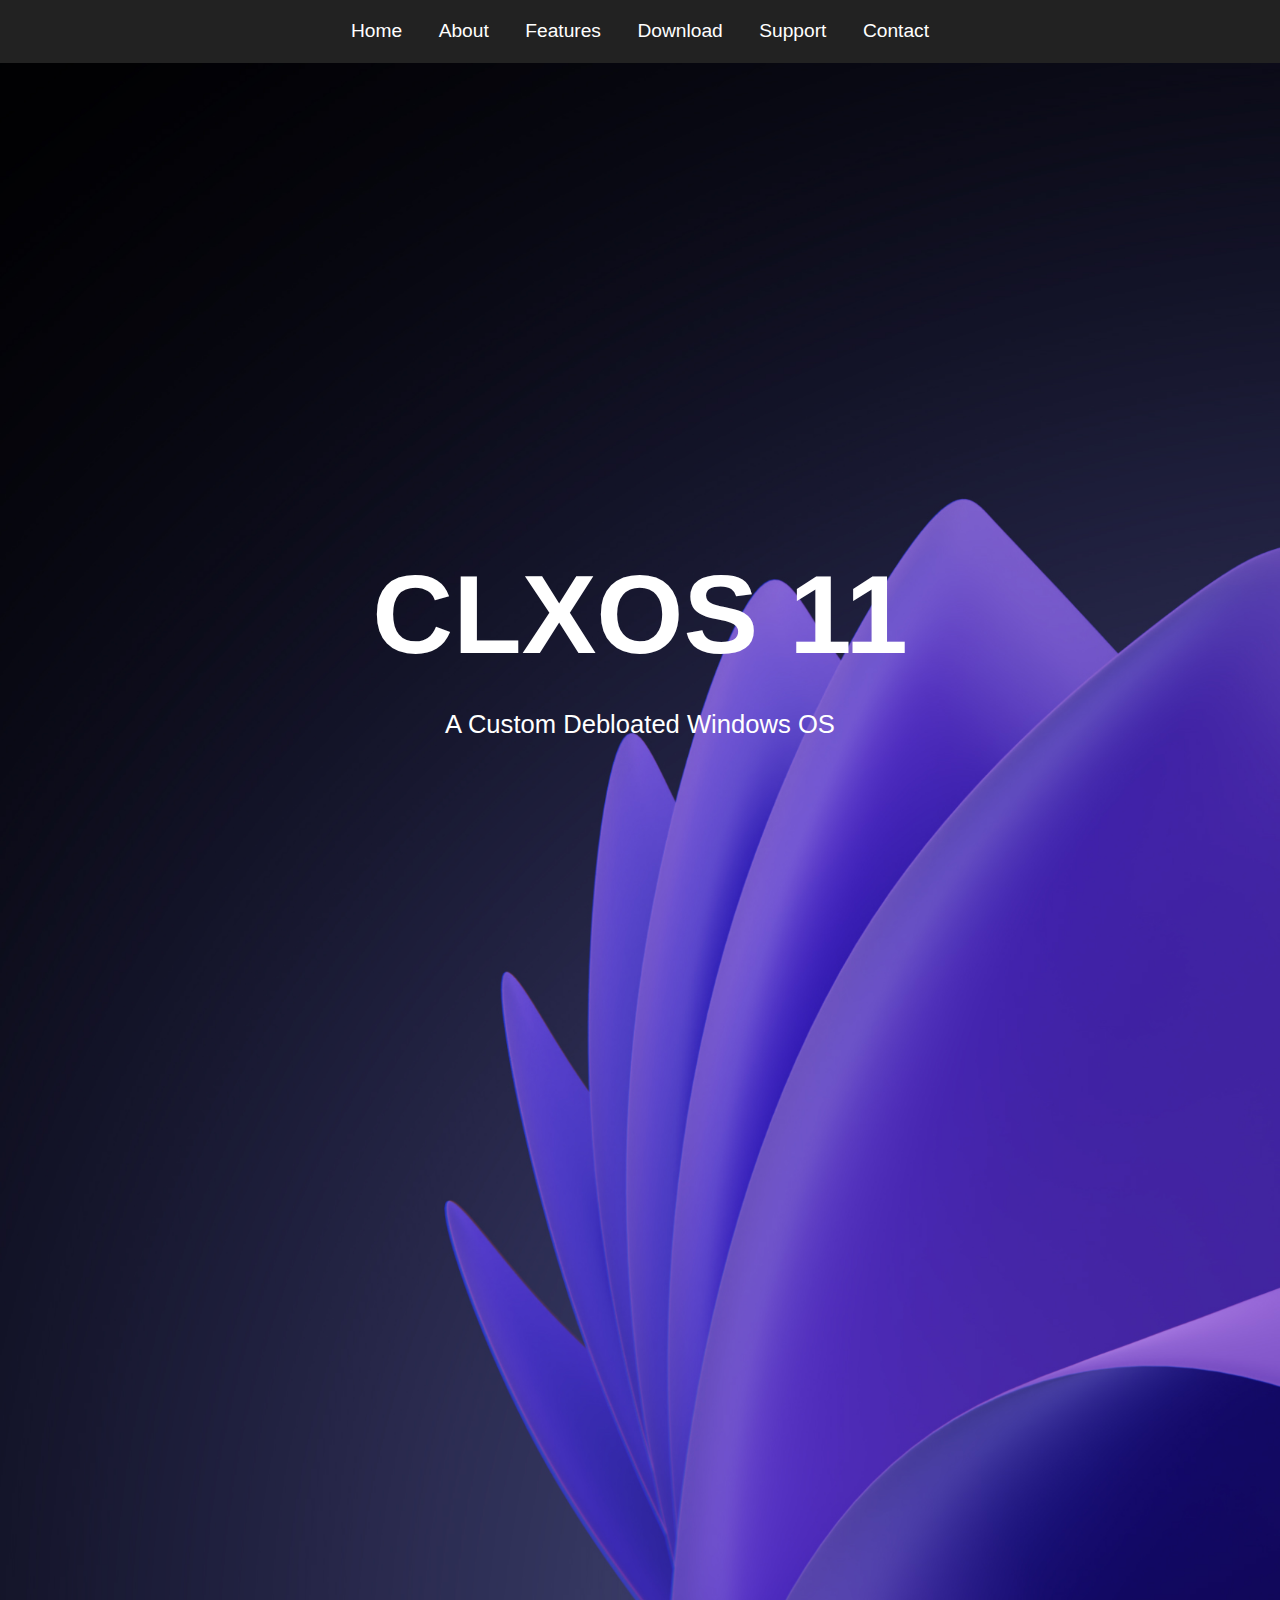
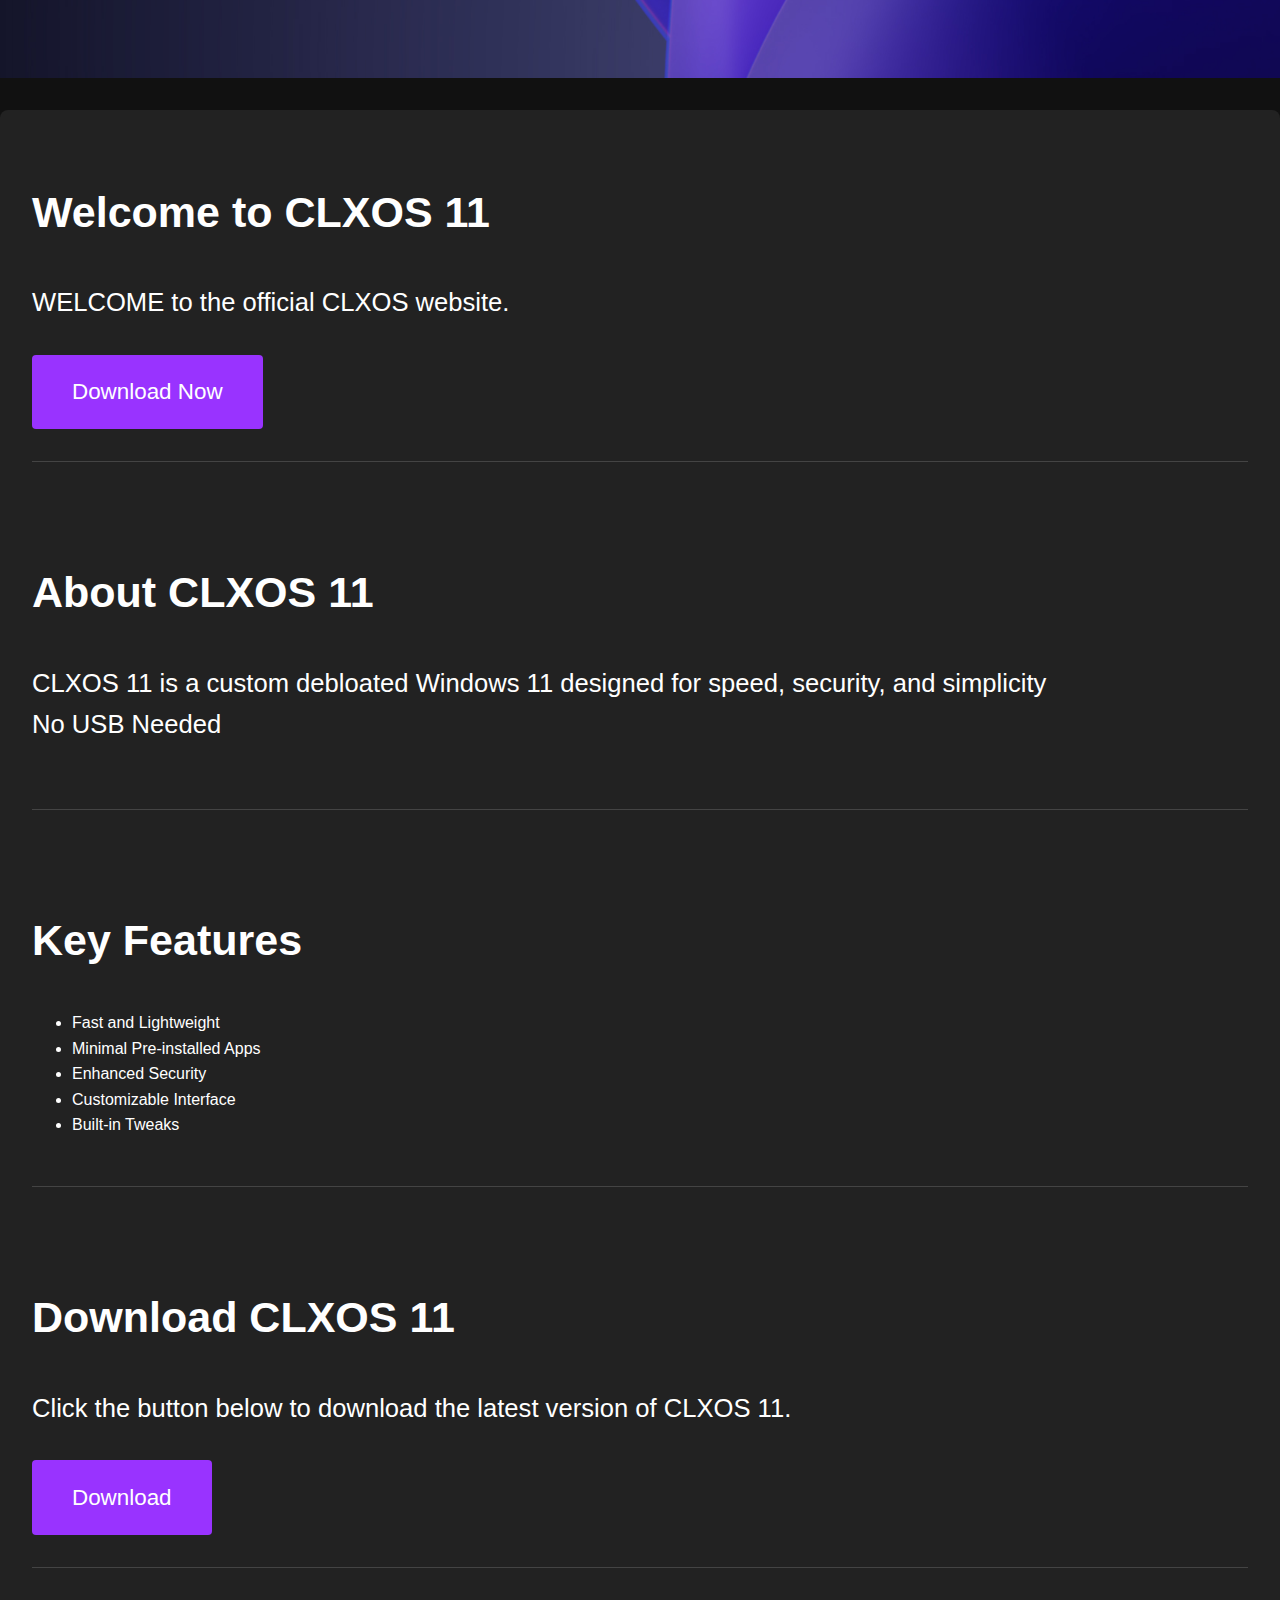
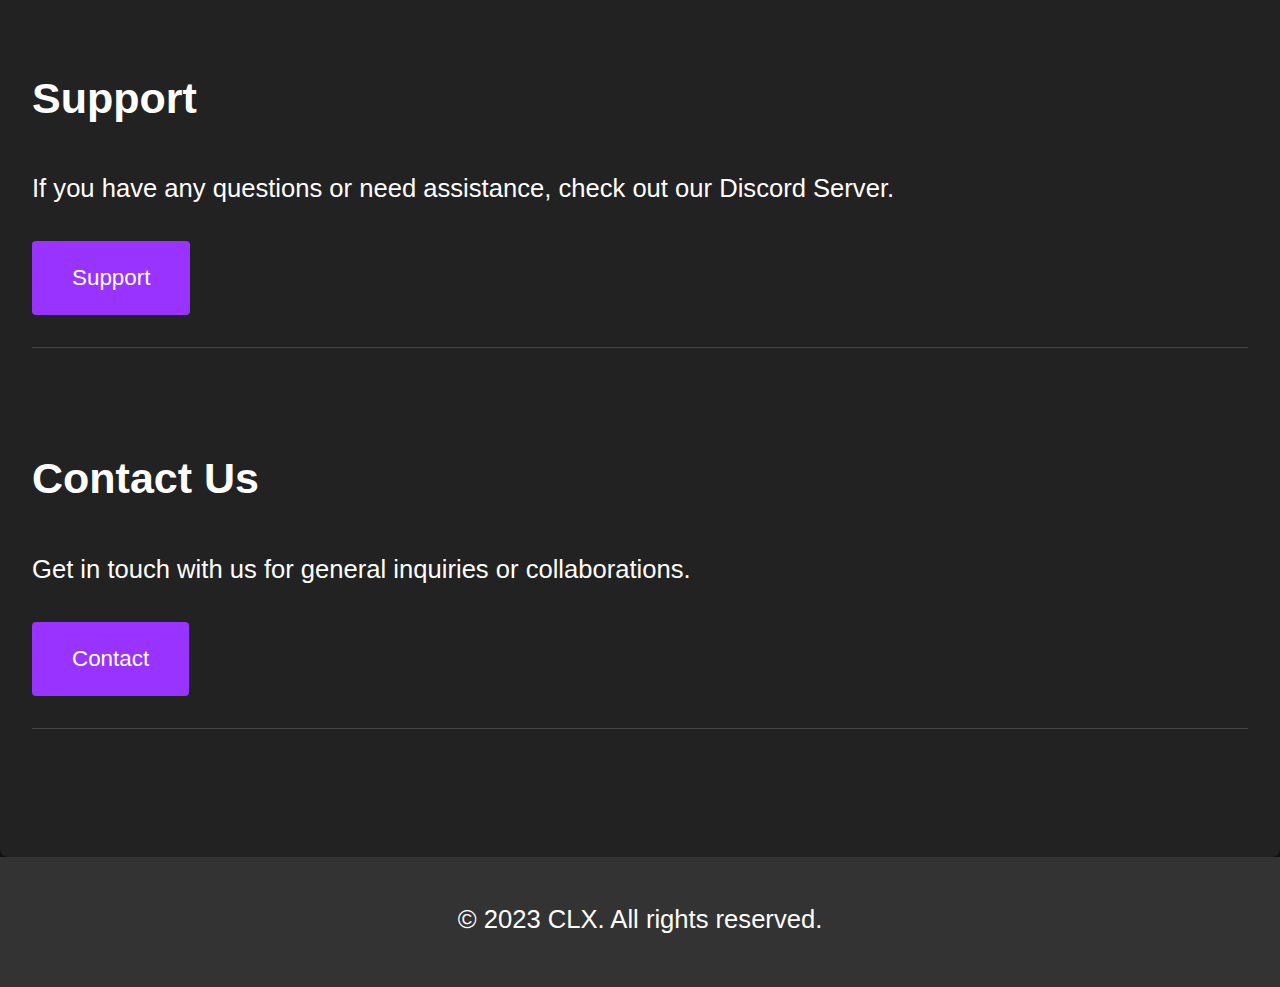
<file: index.html>
<html lang="en"><head>
    <meta charset="UTF-8">
    <meta name="viewport" content="width=device-width, initial-scale=1.0">
    <title>CLXOS 11</title>
    <link rel="stylesheet" href="styles.css">
  </head>
  <body>
    <nav>
      <a href="#">Home</a>
      <a href="#spab">About</a>
      <a href="#spft">Features</a>
      <a href="#spdw">Download</a>
      <a href="#spsp">Support</a>
      <a href="#spcn">Contact</a>
    </nav>
    <div class="background-image">
    <header id="nigga">
      <h1>CLXOS 11</h1>
      <p class="header">A Custom Debloated Windows OS</p>
    </header>
  </div>
    
  <div class="container">
    <section class="section" id="home">
      <h2>Welcome to CLXOS 11</h2>
      <p>WELCOME to the official CLXOS website.</p>
      <a href="#download" class="cta-button">Download Now</a>
      <span id="spab"></span>
    </section>
  

     <section class="section" id="about">
          <h2>About CLXOS 11</h2>
          <p>CLXOS 11 is a custom debloated Windows 11 designed for speed, security, and simplicity<br>No USB Needed</p>
          <span id="spft"></span>
        </section>
    
        <section class="section" id="features">
          <h2>Key Features</h2>
          <ul>
            <li>Fast and Lightweight</li>
            <li>Minimal Pre-installed Apps</li>
            <li>Enhanced Security</li>
            <li>Customizable Interface</li>
            <li>Built-in Tweaks</li>
          </ul>
          <span id="spdw"></span>
        </section>
    
        <section class="section" id="download">
          <h2>Download CLXOS 11</h2>
          <p>Click the button below to download the latest version of CLXOS 11.</p>
          <a href="download/" class="cta-button">Download</a>
          <span id="spsp"></span>
        </section>
    
        <section class="section" id="support">
          <h2 id="spprt">Support</h2>
          <p>If you have any questions or need assistance, check out our Discord Server.</p>
          <a href="https://dsc.gg/clxtweaks" target="_blank" class="cta-button">Support</a>
          <span id="spcn"></span>
        </section>
    
        <section class="section" id="contact">
          <h2>Contact Us</h2>
          <p>Get in touch with us for general inquiries or collaborations.</p>
          <a href="contact/" target="_blank" class="cta-button">Contact</a>
        </section>
      </div>
    
  
    <footer>
      <p>© 2023 CLX. All rights reserved.</p>
    </footer>
   </body>
  </html>
</file>
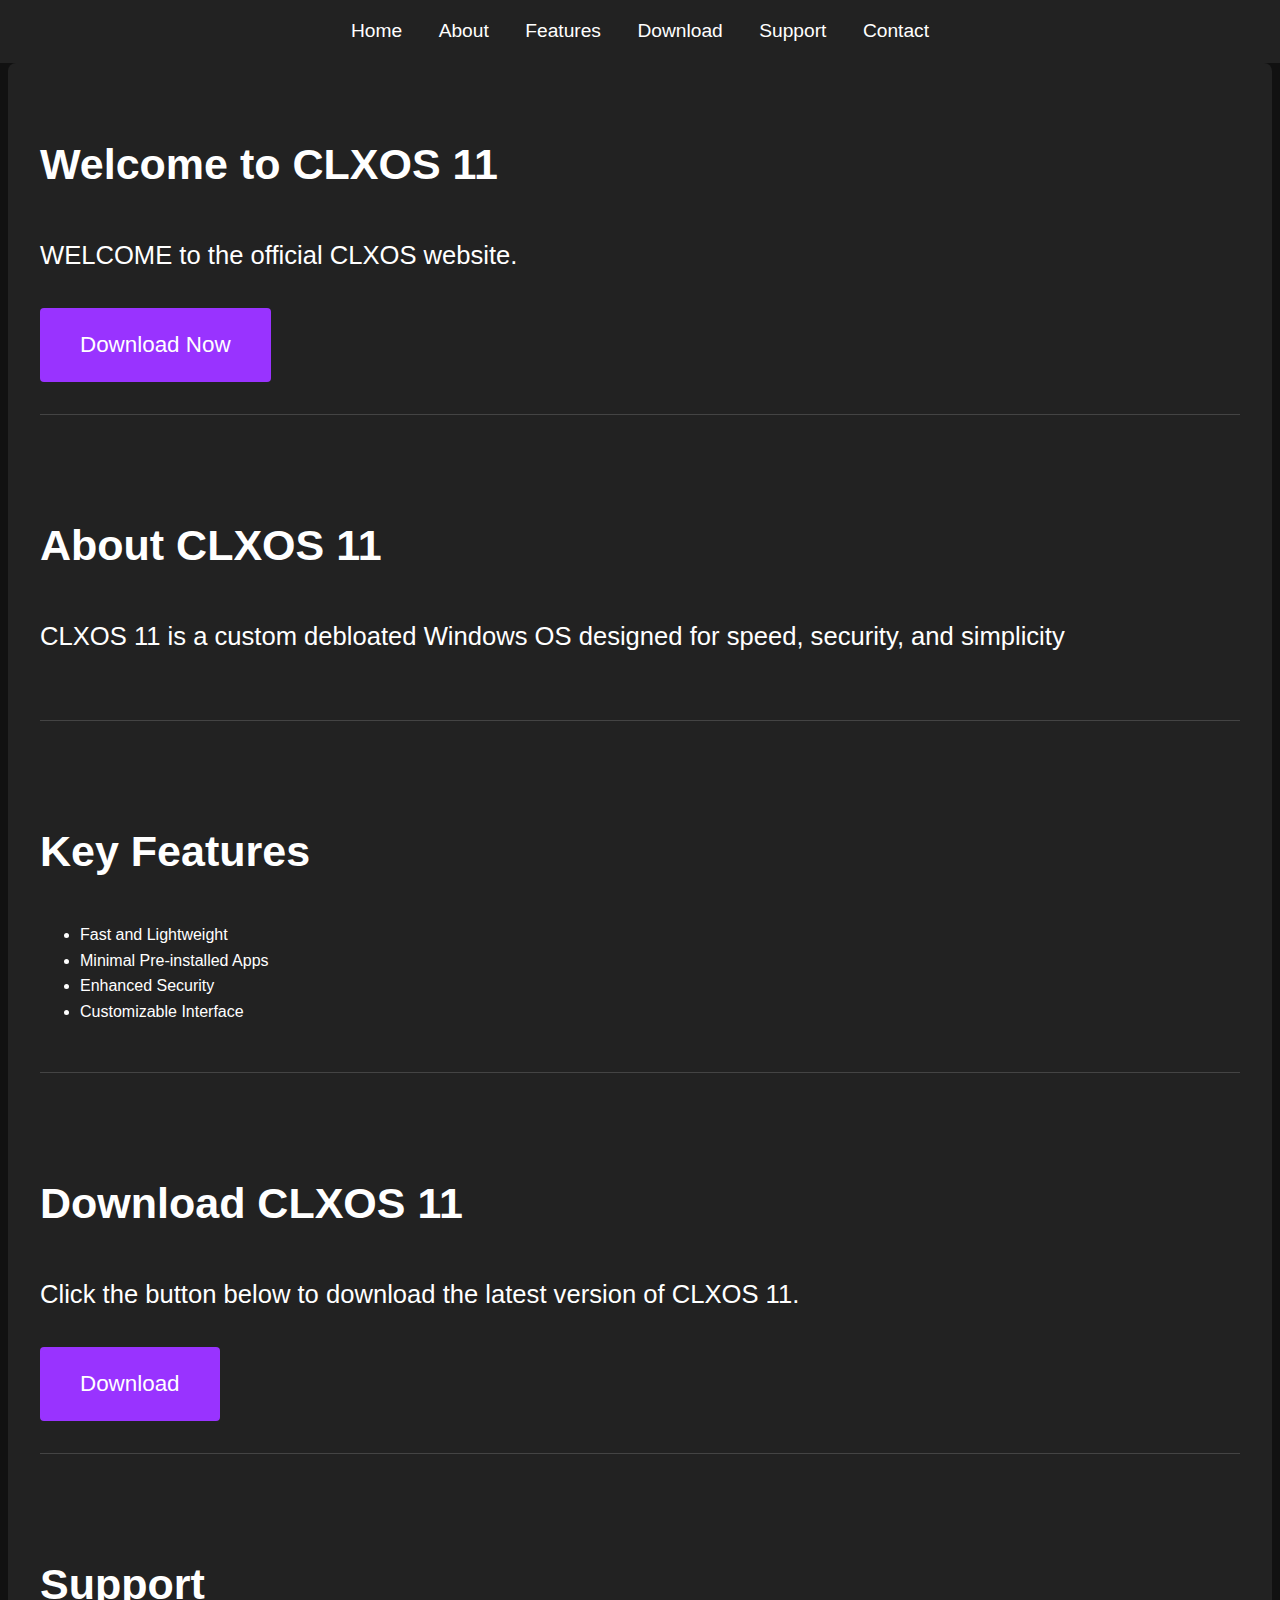
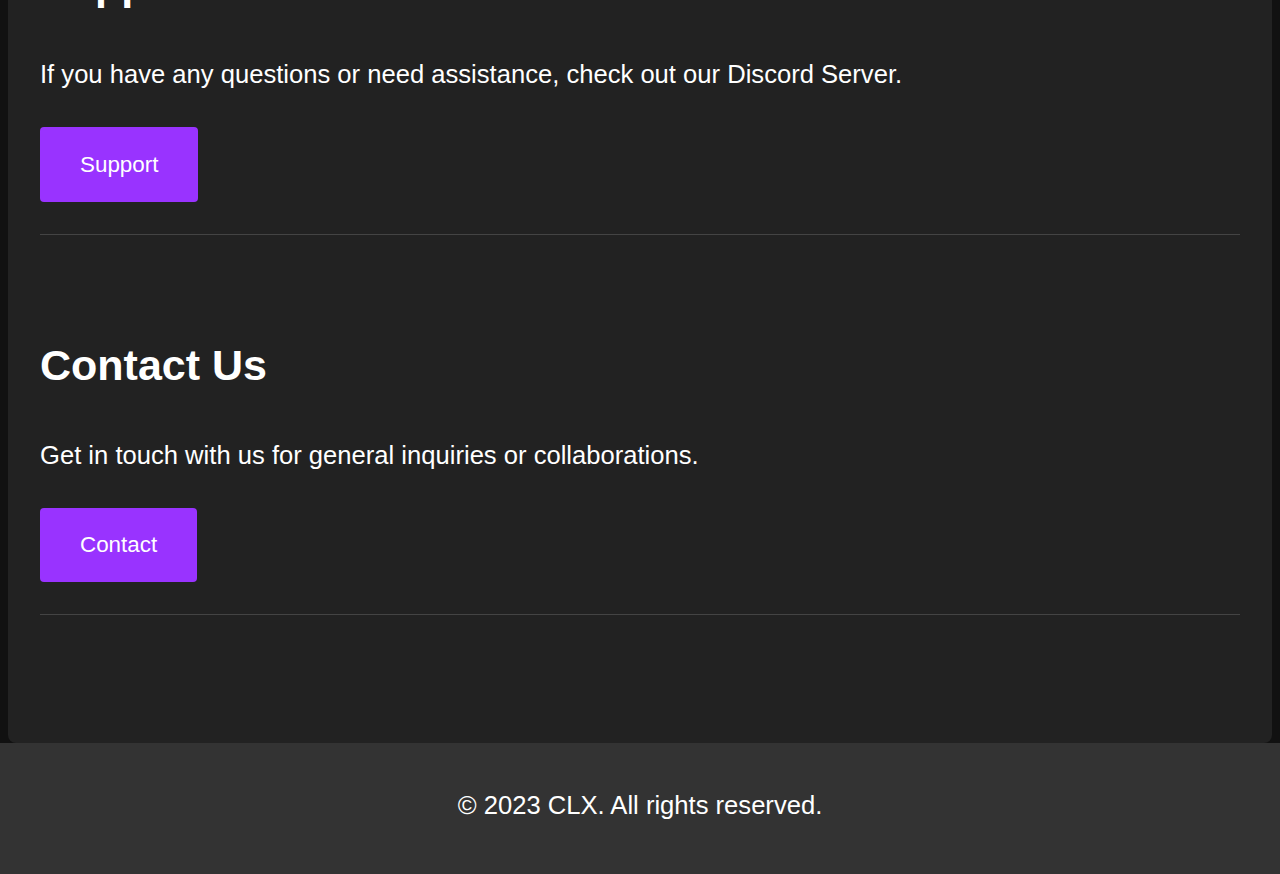
<file: contact/contact.html>
<html lang="en"><head>
    <meta charset="UTF-8">
    <meta name="viewport" content="width=device-width, initial-scale=1.0">
    <title>CLXOS 11</title>
    <link rel="stylesheet" href="styles.css">
  </head>
  <body>
    <nav>
      <a href="#">Home</a>
      <a href="#spab">About</a>
      <a href="#spft">Features</a>
      <a href="#spdw">Download</a>
      <a href="#spsp">Support</a>
      <a href="#spcn">Contact</a>
    </nav>
    
  <div class="container">
    <section class="section" id="home">
      <h2>Welcome to CLXOS 11</h2>
      <p>WELCOME to the official CLXOS website.</p>
      <a href="#download" class="cta-button">Download Now</a>
      <span id="spab"></span>
    </section>
  

     <section class="section" id="about">
          <h2>About CLXOS 11</h2>
          <p>CLXOS 11 is a custom debloated Windows OS designed for speed, security, and simplicity</p>
          <span id="spft"></span>
        </section>
    
        <section class="section" id="features">
          <h2>Key Features</h2>
          <ul>
            <li>Fast and Lightweight</li>
            <li>Minimal Pre-installed Apps</li>
            <li>Enhanced Security</li>
            <li>Customizable Interface</li>
          </ul>
          <span id="spdw"></span>
        </section>
    
        <section class="section" id="download">
          <h2>Download CLXOS 11</h2>
          <p>Click the button below to download the latest version of CLXOS 11.</p>
          <a href="#" class="cta-button">Download</a>
          <span id="spsp"></span>
        </section>
    
        <section class="section" id="support">
          <h2 id="spprt">Support</h2>
          <p>If you have any questions or need assistance, check out our Discord Server.</p>
          <a href="#" class="cta-button">Support</a>
          <span id="spcn"></span>
        </section>
    
        <section class="section" id="contact">
          <h2>Contact Us</h2>
          <p>Get in touch with us for general inquiries or collaborations.</p>
          <a href="#" target="_blank" class="cta-button">Contact</a>
        </section>
      </div>
    
  
    <footer>
      <p>© 2023 CLX. All rights reserved.</p>
    </footer>
   </body>
  </html>
</file>
<file: styles.css>
body {
    font-family: Arial, sans-serif;
    line-height: 1.6;
    margin: 0;
    padding: 0;
    background-color: #111;
    color: #fff;
  }

  header {
    background-image: url('./k8I1VTJ\ -\ Imgur.jpg');
    background-size: cover;
    background-repeat: no-repeat;
    color: #fff;
    padding: 28.47rem 0;
    text-align: center;
    margin-bottom: 2rem;
  }

  nav {
    position: sticky;
    top: 0;
    z-index: 1;
    background-color: #222;
    text-align: center;
    padding: 1rem 0;
  }

  nav a {
    color: #fff;
    text-decoration: none;
    margin: 0 1rem;
    font-size: 1.2rem;
  }

  nav a:hover {
    color: #9933ff;
  }



  .container {
    max-width: 1700px;
    margin: 0 auto;
    padding: 2rem;
    background-color: #222;
    border-radius: 8px;
  }

  h1 {
    font-size: 7rem;
    margin-top: 7px;
    margin-bottom: 0rem;
    color: white;
  }
  
  .header {
    margin-top: 0;
    margin-bottom: 477;
  }

  p {
    margin-bottom: 2rem;
    font-size: 1.6rem;
  }

  .cta-button {
    display: inline-block;
    padding: 1.2rem 2.5rem;
    background-color: #9933ff;
    color: #fff;
    text-decoration: none;
    border-radius: 4px;
    font-size: 1.4rem;
  }

  .section {
    margin-bottom: 6rem;
    border-bottom: 1px solid #444;
    padding-bottom: 2rem;
  }

  footer {
    background-color: #333;
    color: #fff;
    text-align: center;
    padding: 1rem;
  }
  

  .background-image {
    background-image: url('./k8I1VTJ\ -\ Imgur.jpg');
    background-size: cover;
    background-repeat: no-repeat;
  }

  h2 {
    font-size: 43px;
  }
</file>
<file: contact/styles.css>
body {
    font-family: Arial, sans-serif;
    line-height: 1.6;
    margin: 0;
    padding: 0;
    background-color: #111;
    color: #fff;
  }

  header {
    background-image: url('./k8I1VTJ\ -\ Imgur.jpg');
    background-size: cover;
    background-repeat: no-repeat;
    color: #fff;
    padding: 28.47rem 0;
    text-align: center;
    margin-bottom: 2rem;
  }

  nav {
    position: sticky;
    top: 0;
    z-index: 1;
    background-color: #222;
    text-align: center;
    padding: 1rem 0;
  }

  nav a {
    color: #fff;
    text-decoration: none;
    margin: 0 1rem;
    font-size: 1.2rem;
  }

  .container {
    max-width: 1200px;
    margin: 0 auto;
    padding: 2rem;
    background-color: #222;
    border-radius: 8px;
  }

  h1 {
    font-size: 7rem;
    margin-top: 7px;
    margin-bottom: 0rem;
    color: white;
  }
  
  .header {
    margin-top: 0;
    margin-bottom: 477;
  }

  p {
    margin-bottom: 2rem;
    font-size: 1.6rem;
  }

  .cta-button {
    display: inline-block;
    padding: 1.2rem 2.5rem;
    background-color: #9933ff;
    color: #fff;
    text-decoration: none;
    border-radius: 4px;
    font-size: 1.4rem;
  }

  .section {
    margin-bottom: 6rem;
    border-bottom: 1px solid #444;
    padding-bottom: 2rem;
  }

  footer {
    background-color: #333;
    color: #fff;
    text-align: center;
    padding: 1rem;
  }
  

  .background-image {
    background-image: url('./k8I1VTJ\ -\ Imgur.jpg');
    background-size: cover;
    background-repeat: no-repeat;
  }

  h2 {
    font-size: 43px;
  }
</file>
